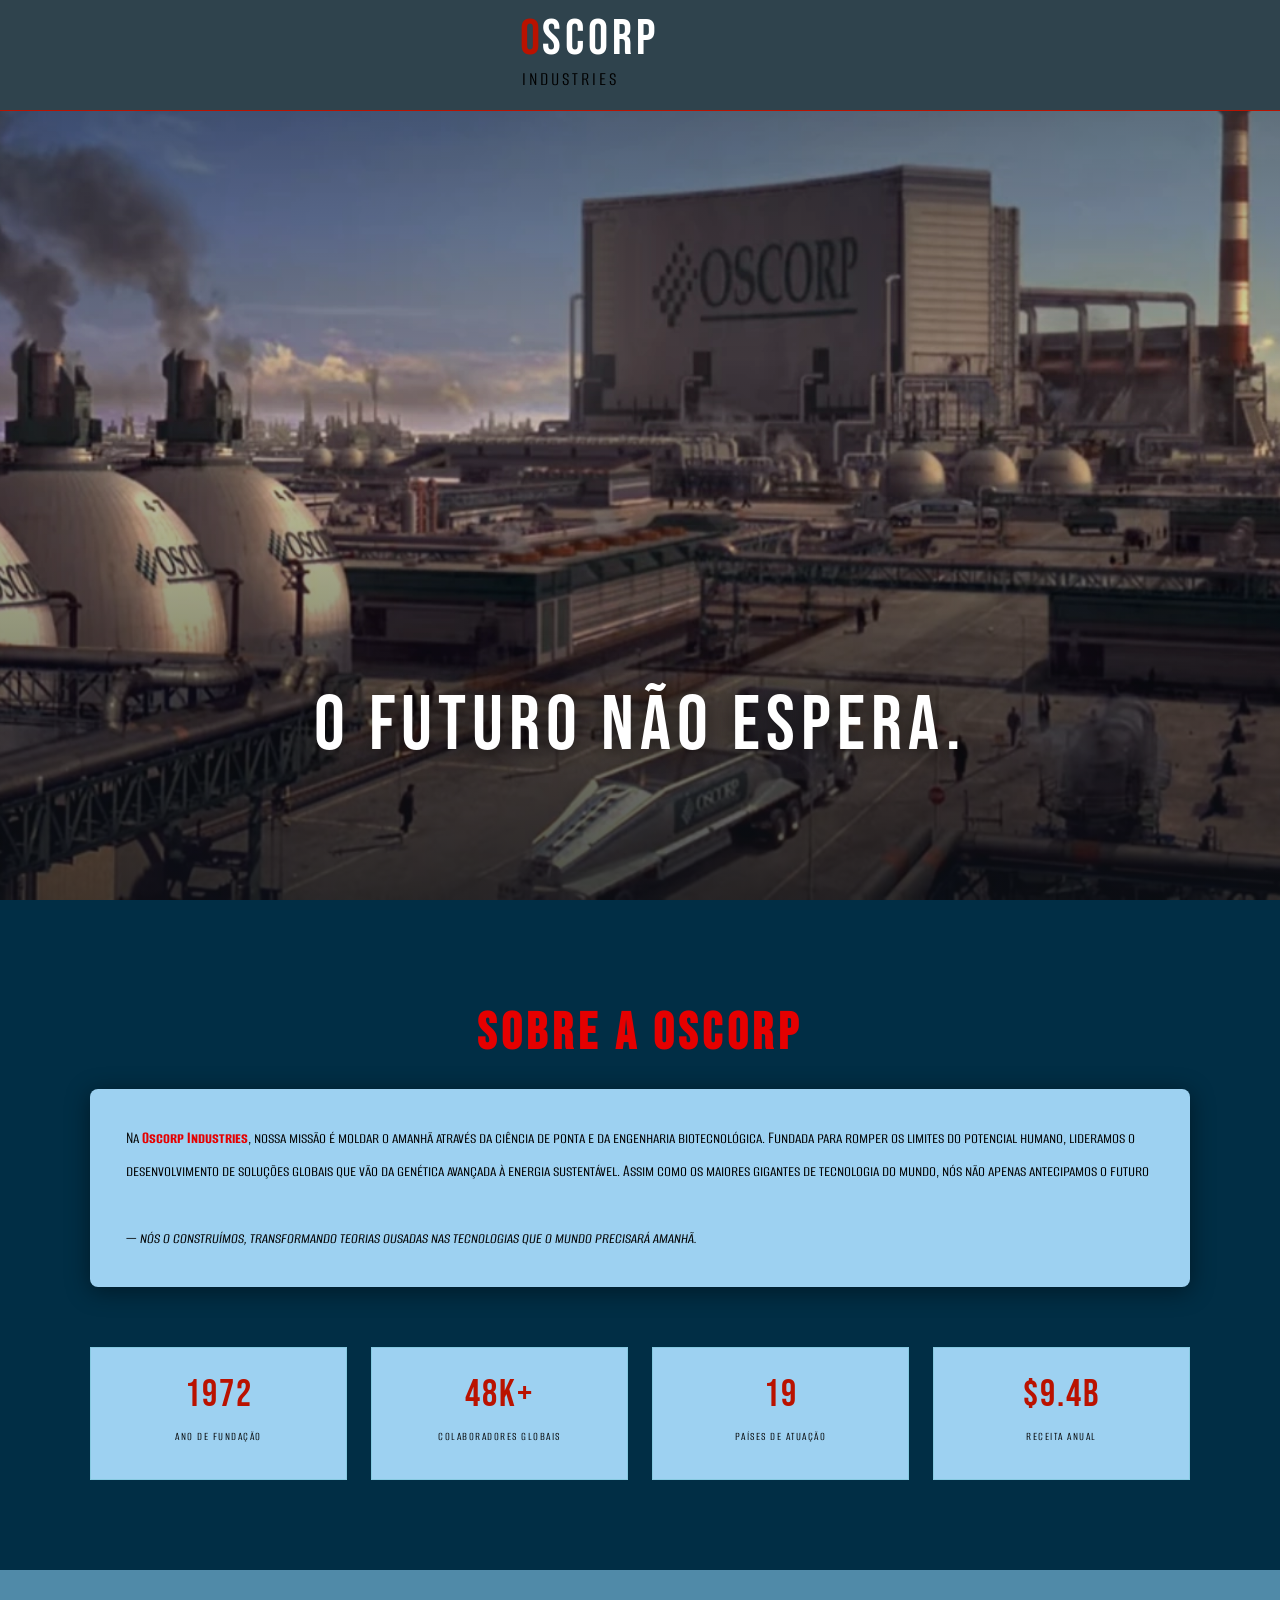
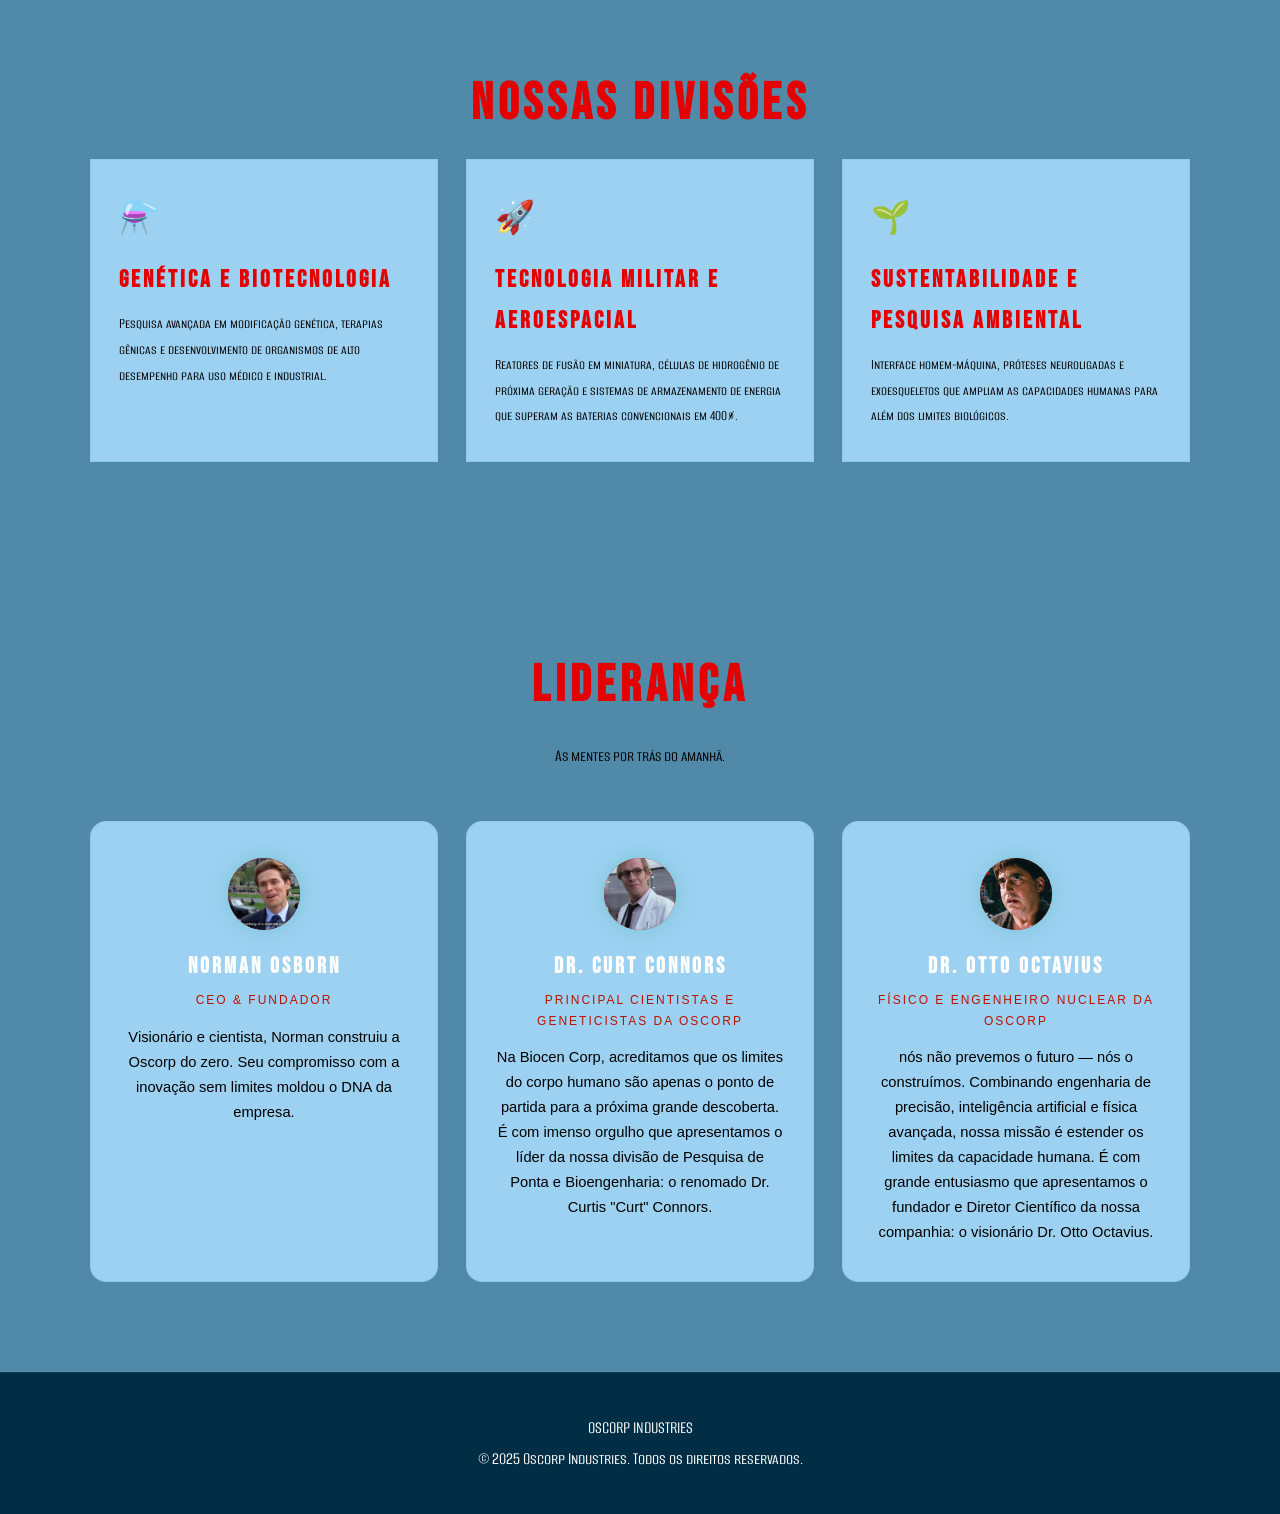
<file: index.html>
<!DOCTYPE html>
<html lang="pt-br">

<head>
    <meta charset="UTF-8">
    <meta name="viewport" content="width=device-width, initial-scale=1.0">
    <title>Oscorp Industries</title>

    <link rel="preconnect" href="https://fonts.googleapis.com">
    <link rel="preconnect" href="https://fonts.gstatic.com" crossorigin>
    <link
        href="https://fonts.googleapis.com/css2?family=Alumni+Sans+SC:ital,wght@0,100..900;1,100..900&family=Bebas+Neue&family=Black+Ops+One&family=Montserrat:ital,wght@0,100..900;1,100..900&family=Mulish:ital,wght@0,200..1000;1,200..1000&family=Roboto+Mono:ital,wght@0,100..700;1,100..700&display=swap"
        rel="stylesheet">

    <link rel="stylesheet" href="style.css">
</head>

<body>

    <!-- ======= HEADER / NAV ======= -->
    <header class="site-header">
        <div class="header-inner">
            <div class="logo">
                <span class="logo-o">O</span><span class="logo-rest">SCORP</span>
                <span class="logo-tag">INDUSTRIES</span>
            </div>
        </div>
    </header>

    <!-- ======= HERO ======= -->
    <section class="hero" id="inicio">
        <picture>
            <source media="(max-width: 668px)" srcset="image/Oscorp_Tower_img3.webp">
            <source media="(max-width: 1024px)" srcset="image/Oscorp_Tower_img2.webp">
            <img src="image/Oscorp_Tower_img.webp" alt="Torre Oscorp — sede mundial">
        </picture>

        <div class="hero-overlay">
            <p class="hero-slogan">O Futuro Não Espera.</p>
        </div>
    </section>

    <!-- ======= SOBRE ======= -->
    <section class="secao" id="sobre">
        <div class="secao-inner">
            <h2 class="secao-titulo">Sobre a Oscorp</h2>

            <div class="Introducao_Oscorp">
                <p>
                    Na <strong>Oscorp Industries</strong>, nossa missão é moldar o amanhã através da ciência de ponta e
                    da engenharia biotecnológica. Fundada para romper os limites do potencial humano, lideramos o
                    desenvolvimento de soluções globais que vão da genética avançada à energia sustentável. Assim como
                    os maiores gigantes de tecnologia do mundo, nós não apenas antecipamos o futuro
                    <br><br>
                    <em>— nós o construímos, transformando teorias ousadas nas tecnologias que o mundo precisará
                        amanhã.</em>
                </p>
            </div>

            <!-- Números de destaque -->
            <div class="numeros">
                <div class="numero-item">
                    <span class="numero-valor">1972</span>
                    <span class="numero-label">Ano de Fundação</span>
                </div>
                <div class="numero-item">
                    <span class="numero-valor">48K+</span>
                    <span class="numero-label">Colaboradores Globais</span>
                </div>
                <div class="numero-item">
                    <span class="numero-valor">19</span>
                    <span class="numero-label">Países de Atuação</span>
                </div>
                <div class="numero-item">
                    <span class="numero-valor">$9.4B</span>
                    <span class="numero-label">Receita Anual</span>
                </div>
            </div>
        </div>
    </section>

    <!-- ======= DIVISÕES ======= -->
    <section class="secao secao-escura" id="divisoes">
        <div class="secao-inner">
            <h2 class="secao-titulo">Nossas Divisões</h2>

            <div class="cards-grid">

                <div class="card">
                    <div class="card-icone">⚗️</div>
                    <h3>Genética e Biotecnologia</h3>
                    <p>Pesquisa avançada em modificação genética, terapias gênicas e desenvolvimento de organismos de
                        alto desempenho para uso médico e industrial.</p>
                </div>

                <div class="card">
                    <div class="card-icone">🚀</div>
                    <h3>Tecnologia Militar e Aeroespacial</h3>
                    <p>Reatores de fusão em miniatura, células de hidrogênio de próxima geração e sistemas de
                        armazenamento de energia que superam as baterias convencionais em 400%.</p>
                </div>

                <div class="card">
                    <div class="card-icone">🌱</div>
                    <h3>Sustentabilidade e Pesquisa Ambiental</h3>
                    <p>Interface homem-máquina, próteses neuroligadas e exoesqueletos que ampliam as capacidades
                        humanas para além dos limites biológicos.</p>
                </div>
            </div>
        </div>
    </section>
    <!-- ======= LIDERANÇA ======= -->
    <section class="secao secao-escura" id="divisores">
        <div class="secao-inner">
            <h2 class="secao-titulo">Liderança</h2>
            <p class="secao-subtitulo">As mentes por trás do amanhã.</p>

            <div class="equipe-grid">

                <div class="membro">
                    <div class="membro-avatar"><img src="image/Norman_Osborn.jpg" alt="Norman Osborn"></div>
                    <h3 class="membro-nome">Norman Osborn</h3>
                    <span class="membro-cargo">CEO &amp; Fundador</span>
                    <p class="membro-bio">Visionário e cientista, Norman construiu a Oscorp do zero. Seu compromisso
                        com a inovação sem limites moldou o DNA da empresa.</p>
                </div>

                <div class="membro">
                    <div class="membro-avatar"><img src="image/Dr_Curt_Connors.jpg" alt="Dr. Curt Connors"></div>
                    <h3 class="membro-nome">Dr. Curt Connors</h3>
                    <span class="membro-cargo">Principal cientistas e geneticistas da Oscorp</span>
                    <p class="membro-bio">Na Biocen Corp, acreditamos que os limites do corpo humano são apenas o ponto
                        de partida para a próxima grande descoberta. É com imenso orgulho que apresentamos o líder da
                        nossa divisão de Pesquisa de Ponta e Bioengenharia: o renomado Dr. Curtis "Curt" Connors.</p>
                </div>

                <div class="membro">
                    <div class="membro-avatar"><img src="image/Dr_Octavius.jpg" alt="Dr. Otto Octavius"></div>
                    <h3 class="membro-nome">Dr. Otto Octavius</h3>
                    <span class="membro-cargo">Físico e engenheiro nuclear da Oscorp</span>
                    <p class="membro-bio">nós não prevemos o futuro — nós o construímos. Combinando engenharia de
                        precisão, inteligência artificial e física avançada, nossa missão é estender os limites da
                        capacidade humana. É com grande entusiasmo que apresentamos o fundador e Diretor Científico da
                        nossa companhia: o visionário Dr. Otto Octavius.</p>
                </div>

            </div>
        </div>
    </section>

    <!-- ======= FOOTER ======= -->
    <footer class="site-footer">
        <div class="footer-inner">
            <p class="footer-logo">OSCORP <span>INDUSTRIES</span></p>
            <p class="footer-copy">© 2025 Oscorp Industries. Todos os direitos reservados.</p>
        </div>
    </footer>

</body>

</html>
</file>
<file: style.css>
* {
    margin: 0;
    padding: 0;
    box-sizing: border-box;
}

:root {
    --fonte-titulo:  "Bebas Neue", sans-serif;
    --fonte-corpo:   "Alumni Sans SC", sans-serif;
    --fonte-corpo-2: sans-serif 
    --fonte-mono:    "Roboto Mono", monospace;

    --verde:         #BA1200;
    --verde-escuro:  #b30303;
    --verde-claro:   #e50000;
    --escuro:        #012e45; 
    --escuro-2:      #508AA8; 
    --escuro-3:      #9DD1F1; 
    --texto:         #000000;
    --texto-suave:   #000000;
    --branco:        #ffffff;
    --vermelho:      #BA1200;

    --espacamento:   20px;
    --raio:          8px;
    --raio-grande:   16px;

    --sombra:        0 4px 24px rgba(0, 0, 0, 0.45);
    --sombra-verde:  0 0 20px rgba(49, 173, 161, 0.35);
}

/* =============================================
   BASE
   ============================================= */
html {
    scroll-behavior: smooth;
}

body {
    font-family: var(--fonte-corpo);
    font-size: 18px;
    background-color: var(--escuro);
    color: var(--texto);
    line-height: 1.7;
}



/* =============================================
   HEADER
   ============================================= */
.site-header {
    position: fixed;
    top: 0;
    left: 0;
    right: 0;
    z-index: 100;
    background: #2f434d;
    backdrop-filter: blur(10px);
    border-bottom: 1px solid #BA1200;
}

.header-inner {
    max-width: 1200px;
    margin: 0 auto;
    padding: 14px 30px;
    display: flex;
    align-items: center;
    justify-content: space-between;
    gap: 20px;
}

/* Logo */
.logo {
    display: flex;
    align-items: center;
    gap: 2px;
    flex-direction: row;
    flex-wrap: wrap;
    row-gap: 0;
    margin: 0 auto;
}

.logo-o {
    font-family: var(--fonte-titulo);
    font-size: 50px;   /* era 2.2rem */
    color: var(--vermelho);
    line-height: 1;
}

.logo-rest {
    font-family: var(--fonte-titulo);
    font-size: 50px;   /* era 2.2rem */
    color: var(--branco);
    letter-spacing: 4px;
    line-height: 1;
}

.logo-tag {
    font-family: var(--fonte-mono);
    font-size: 20px;
    color: var(--texto-suave);
    letter-spacing: 3px;
    width: 100%;
    margin-top: -2px;
    padding-left: 2px;
}


/* =============================================
   HERO
   ============================================= */
.hero {
    position: relative;
    width: 100%;
    margin-top: 0; 
}

.hero picture,
.hero img {
    width: 100%;
    height: 100vh;
    object-fit: cover;
    display: block;
}

.hero-overlay {
    position: absolute;
    inset: 0;
    background: linear-gradient(
        to bottom,
        rgba(13, 17, 23, 0.55) 0%,
        rgba(13, 17, 23, 0.15) 40%,
        rgba(13, 17, 23, 0.75) 100%
    );
    display: flex;
    flex-direction: column;
    align-items: center;
    justify-content: flex-end;
    padding-bottom: 80px;
    text-align: center;
}

.hero-slogan {
    font-family: var(--fonte-titulo);
    font-size: clamp(2.5rem, 6vw, 5.5rem);
    letter-spacing: 6px;
    color: var(--branco);
    text-shadow: 0 2px 20px rgba(0,0,0,0.7);
    margin-bottom: 28px;
}


/* =============================================
   SEÇÕES — BASE
   ============================================= */
.secao {
    padding: 90px 30px;
    background: linear-gradient(
        to bottom,
        var(--escuro) 0%,
        var(--escuro-2) 50%,
        var(--escuro-3) 100%
    )
        background-size: 400% 400%;
        animation: gradiente 8s ease infinite;

}

.secao-escura {
    background-color: var(--escuro-2);
}

.secao-inner {
    max-width: 1100px;
    margin: 0 auto;
}

.secao-inner-estreita {
    max-width: 800px;
}

.secao-titulo {
    font-family: var(--fonte-titulo);
    font-size: clamp(2rem, 4vw, 3.2rem);
    letter-spacing: 5px;
    color: var(--verde-claro);
    text-align: center;
    margin-bottom: 12px;
}

.secao-subtitulo {
    font-family: var(--fonte-corpo);
    font-size: 1.1rem;
    color: var(--texto-suave);
    text-align: center;
    margin-bottom: 50px;
}

/* =============================================
   SOBRE — Intro + Números
   ============================================= */
.Introducao_Oscorp {
    background: var(--escuro-3);
    border-radius: var(--raio);
    padding: 32px 36px;
    margin-bottom: 60px;
    box-shadow: var(--sombra);
    font-size: 1.1rem;
    text-align: left;
    color: var(--texto);
    line-height: 1.9;
}

.Introducao_Oscorp strong {
    color: var(--verde-claro);
}

.Introducao_Oscorp em {
    color: var(--texto-suave);
    font-style: italic;
}

/* Números */
.numeros {
    display: grid;
    grid-template-columns: repeat(auto-fit, minmax(160px, 1fr));
    gap: 24px;
    text-align: center;
}

.numero-item {
    background: var(--escuro-3);
    border: 1px solid rgba(49, 173, 161, 0.2);
    padding: 28px 16px;
    transition: border-color 0.25s, box-shadow 0.25s;
}

.numero-item:hover {
    border-color: var(--verde);
    box-shadow: var(--sombra-verde);
}

.numero-valor {
    display: block;
    font-family: var(--fonte-titulo);
    font-size: 2.4rem;
    letter-spacing: 2px;
    color: var(--verde);
    line-height: 1;
    margin-bottom: 6px;
}

.numero-label {
    font-family: var(--fonte-mono);
    font-size: 0.75rem;
    letter-spacing: 1.5px;
    color: var(--texto-suave);
    text-transform: uppercase;
}

/* =============================================
   DIVISÕES — Cards
   ============================================= */
.cards-grid {
    display: grid;
    grid-template-columns: repeat(auto-fit, minmax(300px, 1fr));
    gap: 28px;
}

.card {
    background: var(--escuro-3);
    border: 1px solid rgba(49, 173, 161, 0.15);
    padding: 32px 28px;
    text-align: left;
    transition: transform 0.25s, border-color 0.25s, box-shadow 0.25s;
}

.card:hover {
    transform: translateY(-5px);
    border-color: #BA1200;
    box-shadow: var(--sombra-verde);
}

.card-icone {
    font-size: 2rem;
    margin-bottom: 14px;
}

.card h3 {
    font-family: var(--fonte-titulo);
    font-size: 1.5rem;
    letter-spacing: 3px;
    color: var(--verde-claro);
    margin-bottom: 10px;
}

.card p {
    font-size: 0.95rem;
    color: var(--texto-suave);
    line-height: 1.7;
}

/* =============================================
   LIDERANÇA — Equipe
   ============================================= */
.equipe-grid {
    display: grid;
    grid-template-columns: repeat(auto-fit, minmax(260px, 1fr));
    gap: 28px;
}

.membro {
    background: var(--escuro-3);
    border: 1px solid rgba(49, 173, 161, 0.15);
    border-radius: var(--raio-grande);
    padding: 36px 28px;
    text-align: center;
    transition: transform 0.25s, border-color 0.25s;
    font-family:'Gill Sans', 'Gill Sans MT', Calibri, 'Trebuchet MS', sans-serif
}

.membro:hover {
    transform: translateY(-4px);
    border-color: var(--verde);
}

.membro-avatar {
    width: 72px;
    height: 72px;
    border-radius: 50%;
    background: linear-gradient(135deg, var(--verde-escuro), var(--verde-claro));
    font-family: var(--fonte-titulo);
    font-size: 1.8rem;
    letter-spacing: 2px;
    color: var(--escuro);
    display: flex;
    align-items: center;
    justify-content: center;
    margin: 0 auto 18px;
    box-shadow: var(--sombra-verde);
}

.membro-nome {
    font-family: var(--fonte-titulo);
    font-size: 1.4rem;
    letter-spacing: 3px;
    color: var(--branco);
    margin-bottom: 4px;
}

.membro-cargo {
    font-family: var(--fonte-mono);
    font-size: 0.75rem;
    letter-spacing: 2px;
    color: var(--verde);
    text-transform: uppercase;
    display: block;
    margin-bottom: 14px;
}

.membro-bio {
    font-size: 0.92rem;
    color: var(--texto-suave);
    line-height: 1.7;
}

.membro-avatar img {
    width: 100%;
    height: 100%;
    border-radius: 50%;
    object-fit: cover;
    display: block;
}


/* =============================================
   FOOTER
   ============================================= */

   .site-footer {
    border-top: 1px solid rgba(49, 173, 161, 0.2);
    padding: 40px 30px;
    text-align: center;
    color: var(--branco)
     
}

.footer-bg {
    position: absolute;
    inset: 0;
    z-index: 0;
}

.footer-inner {
    max-width: 600px;
    margin: 0 auto;
    position: relative;
    z-index: 1;
}

.site-footer {

    background-size: cover;
    background-position: center;
}

/* =============================================
   RESPONSIVO — TABLET
   ============================================= */
@media (max-width: 1024px) {
    .nav-principal {
        gap: 18px;
    }

    .hero-slogan {
        font-size: clamp(2rem, 7vw, 4rem);
    }

    .cards-grid {
        grid-template-columns: repeat(2, 1fr);
    }
}

/* =============================================
   RESPONSIVO — MOBILE
   ============================================= */
@media (max-width: 768px) {
    .header-inner {
        flex-direction: column;
        gap: 10px;
        padding: 12px 20px;
    }

    .nav-principal {
        gap: 14px;
        flex-wrap: wrap;
        justify-content: center;
    }

    .nav-principal a {
        font-size: 0.95rem;
    }

    .hero picture,
    .hero img {
        height: 70vh;
    }

    .hero-overlay {
        padding-bottom: 50px;
    }

    .secao {
        padding: 60px 20px;
    }

    .cards-grid {
        grid-template-columns: 1fr;
    }

    .equipe-grid {
        grid-template-columns: 1fr;
    }

    .numeros {
        grid-template-columns: repeat(2, 1fr);
    }

    .Introducao_Oscorp {
        padding: 22px 20px;
    }

    .contato-grid {
        grid-template-columns: 1fr;
    }
}
</file>
